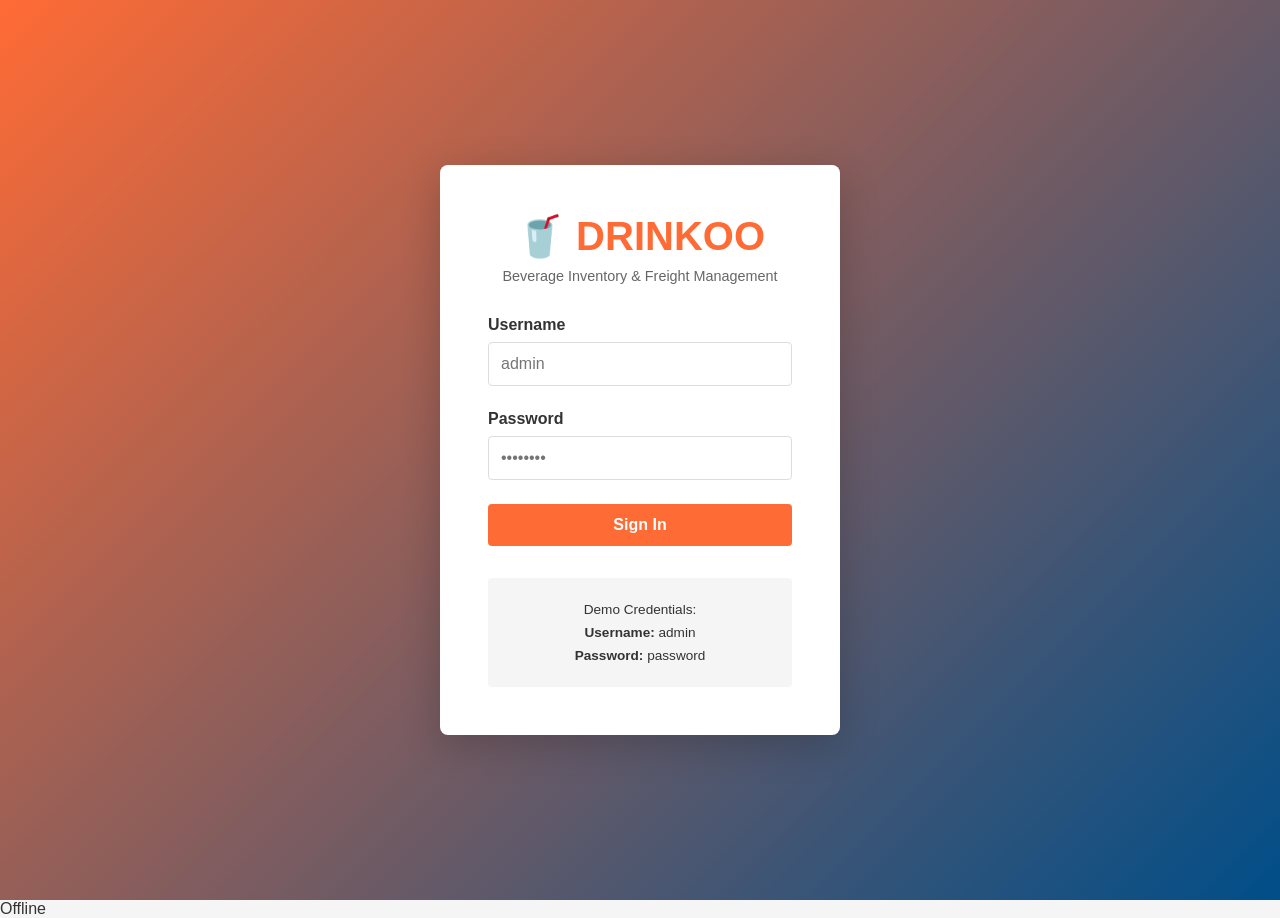
<file: frontend/index.html>
<!DOCTYPE html>
<html lang="en">
<head>
    <meta charset="UTF-8">
    <meta name="viewport" content="width=device-width, initial-scale=1.0">
    <title>DRINKOO - Login</title>
    <link rel="stylesheet" href="styles/main.css">
</head>
<body>
    <div class="login-container">
        <div class="login-card">
            <div class="login-header">
                <h1>🥤 DRINKOO</h1>
                <p>Beverage Inventory & Freight Management</p>
            </div>
            
            <form id="loginForm" class="login-form">
                <div class="form-group">
                    <label for="username">Username</label>
                    <input 
                        type="text" 
                        id="username" 
                        name="username" 
                        placeholder="admin"
                        required
                    >
                </div>
                
                <div class="form-group">
                    <label for="password">Password</label>
                    <input 
                        type="password" 
                        id="password" 
                        name="password" 
                        placeholder="••••••••"
                        required
                    >
                </div>
                
                <button type="submit" class="btn btn-primary btn-full">
                    Sign In
                </button>
                
                <div id="loginError" class="error-message" style="display: none;"></div>
            </form>
            
            <div class="login-footer">
                <p>Demo Credentials:</p>
                <p><strong>Username:</strong> admin</p>
                <p><strong>Password:</strong> password</p>
            </div>
        </div>
    </div>

    <script src="js/auth.js"></script>
    <script src="js/telemetry.js"></script>
</body>
</html>
</file>
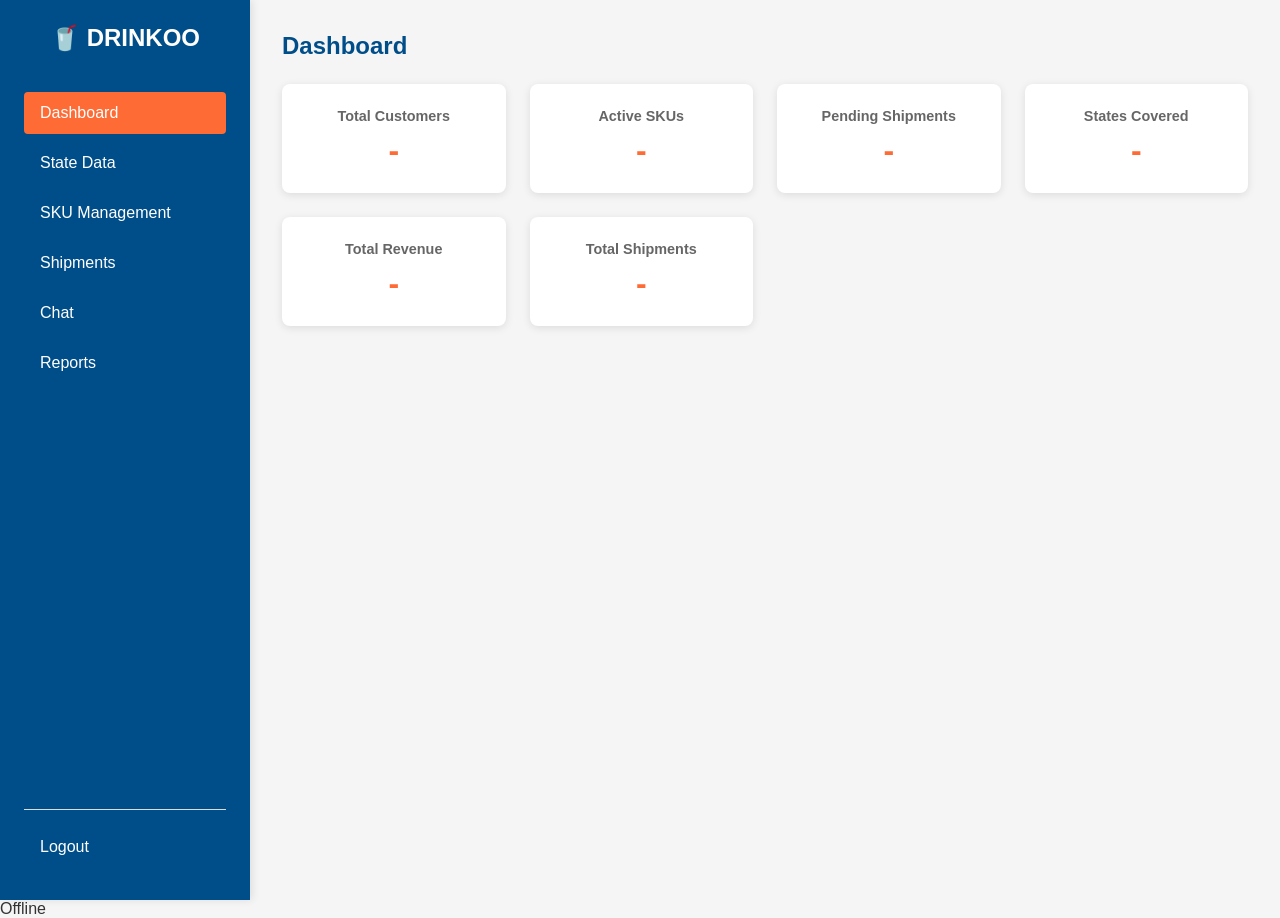
<file: frontend/dashboard.html>
<!DOCTYPE html>
<html lang="en">
<head>
    <meta charset="UTF-8">
    <meta name="viewport" content="width=device-width, initial-scale=1.0">
    <title>DRINKOO - Dashboard</title>
    <link rel="stylesheet" href="styles/main.css">
</head>
<body>
    <div class="dashboard-container">
        <!-- Navigation Sidebar -->
        <nav class="sidebar">
            <div class="sidebar-header">
                <h2>🥤 DRINKOO</h2>
                <p id="currentUser"></p>
            </div>
            
            <ul class="nav-menu">
                <li><a href="#" onclick="navigateTo('dashboard')" class="nav-link active">Dashboard</a></li>
                <li><a href="#" onclick="navigateTo('states')" class="nav-link">State Data</a></li>
                <li><a href="#" onclick="navigateTo('skus')" class="nav-link">SKU Management</a></li>
                <li><a href="#" onclick="navigateTo('shipments')" class="nav-link">Shipments</a></li>
                <li><a href="#" onclick="navigateTo('chat')" class="nav-link">Chat</a></li>
                <li><a href="#" onclick="navigateTo('reports')" class="nav-link">Reports</a></li>
                <li style="margin-top: auto; border-top: 1px solid #ddd; padding-top: 1rem;">
                    <a href="#" onclick="logout()" class="nav-link">Logout</a>
                </li>
            </ul>
        </nav>

        <!-- Main Content -->
        <main class="main-content">
            <!-- Dashboard View -->
            <section id="dashboardView" class="view active">
                <h1>Dashboard</h1>
                
                <div class="metrics-grid">
                    <div class="metric-card">
                        <div class="metric-label">Total Customers</div>
                        <div class="metric-value" id="totalCustomers">-</div>
                    </div>
                    <div class="metric-card">
                        <div class="metric-label">Active SKUs</div>
                        <div class="metric-value" id="totalSKUs">-</div>
                    </div>
                    <div class="metric-card">
                        <div class="metric-label">Pending Shipments</div>
                        <div class="metric-value" id="pendingShipments">-</div>
                    </div>
                    <div class="metric-card">
                        <div class="metric-label">States Covered</div>
                        <div class="metric-value" id="statesCovered">-</div>
                    </div>
                    <div class="metric-card">
                        <div class="metric-label">Total Revenue</div>
                        <div class="metric-value" id="totalRevenue">-</div>
                    </div>
                    <div class="metric-card">
                        <div class="metric-label">Total Shipments</div>
                        <div class="metric-value" id="totalShipments">-</div>
                    </div>
                </div>
            </section>

            <!-- State Data View -->
            <section id="statesView" class="view">
                <h1>State-Wide Data</h1>
                
                <div class="form-group">
                    <label for="stateSelector">Select State:</label>
                    <select id="stateSelector" onchange="loadStateData()">
                        <option value="">-- Choose a state --</option>
                    </select>
                </div>
                
                <div id="stateDataContainer" class="state-data-container" style="display: none;">
                    <div class="metrics-grid">
                        <div class="metric-card">
                            <div class="metric-label">State Customers</div>
                            <div class="metric-value" id="stateCustomerCount">-</div>
                        </div>
                        <div class="metric-card">
                            <div class="metric-label">Available SKUs</div>
                            <div class="metric-value" id="stateSKUCount">-</div>
                        </div>
                        <div class="metric-card">
                            <div class="metric-label">Pending Shipments</div>
                            <div class="metric-value" id="statePendingShipments">-</div>
                        </div>
                        <div class="metric-card">
                            <div class="metric-label">Total Revenue</div>
                            <div class="metric-value" id="stateRevenue">-</div>
                        </div>
                    </div>
                    
                    <h3>Available SKUs in <span id="selectedStateName"></span></h3>
                    <table class="data-table" id="stateSkuTable">
                        <thead>
                            <tr>
                                <th>SKU Code</th>
                                <th>Flavor</th>
                                <th>Size (ml)</th>
                                <th>Category</th>
                                <th>Allocated Qty</th>
                                <th>Distribution %</th>
                            </tr>
                        </thead>
                        <tbody></tbody>
                    </table>
                </div>
            </section>

            <!-- SKU Management View -->
            <section id="skusView" class="view">
                <h1>SKU Management</h1>
                
                <button class="btn btn-primary" onclick="showAddSkuForm()">+ Add New SKU</button>
                
                <div id="skuFormContainer" style="display: none; margin-top: 2rem;">
                    <h2>Create New SKU</h2>
                    <form id="skuForm" class="form-grid">
                        <div class="form-group">
                            <label for="skuCode">SKU Code *</label>
                            <input type="text" id="skuCode" required>
                        </div>
                        <div class="form-group">
                            <label for="skuName">SKU Name *</label>
                            <input type="text" id="skuName" required>
                        </div>
                        <div class="form-group">
                            <label for="flavorProfile">Flavor Profile *</label>
                            <input type="text" id="flavorProfile" required>
                        </div>
                        <div class="form-group">
                            <label for="drinkSize">Size (ml) *</label>
                            <select id="drinkSize" required>
                                <option value="">-- Select size --</option>
                                <option value="1000">1000 ml</option>
                                <option value="1500">1500 ml</option>
                            </select>
                        </div>
                        <div class="form-group">
                            <label for="manufacturingCost">Manufacturing Cost *</label>
                            <input type="number" id="manufacturingCost" step="0.01" required>
                        </div>
                        <div class="form-group">
                            <label for="shippingCost">Shipping Cost *</label>
                            <input type="number" id="shippingCost" step="0.01" required>
                        </div>
                        <div class="form-group">
                            <label for="retailPrice">Retail Price *</label>
                            <input type="number" id="retailPrice" step="0.01" required>
                        </div>
                        <div class="form-group">
                            <label for="skuCategory">Category *</label>
                            <select id="skuCategory" required>
                                <option value="soda">Soda</option>
                                <option value="juice">Juice</option>
                                <option value="energy_drink">Energy Drink</option>
                                <option value="water">Water</option>
                                <option value="iced_tea">Iced Tea</option>
                                <option value="coconut_water">Coconut Water</option>
                                <option value="sparkling_water">Sparkling Water</option>
                                <option value="sports_drink">Sports Drink</option>
                            </select>
                        </div>
                        <div class="form-group full-width">
                            <button type="submit" class="btn btn-primary">Create SKU</button>
                            <button type="button" class="btn btn-secondary" onclick="hideAddSkuForm()">Cancel</button>
                        </div>
                    </form>
                </div>
                
                <h2 style="margin-top: 2rem;">Active SKUs</h2>
                <table class="data-table" id="skusTable">
                    <thead>
                        <tr>
                            <th>SKU Code</th>
                            <th>Name</th>
                            <th>Flavor</th>
                            <th>Size</th>
                            <th>Category</th>
                            <th>Mfg Cost</th>
                            <th>Ship Cost</th>
                            <th>Retail Price</th>
                        </tr>
                    </thead>
                    <tbody></tbody>
                </table>
            </section>

            <!-- Shipments View -->
            <section id="shipmentsView" class="view">
                <h1>Shipment Management</h1>
                
                <button class="btn btn-primary" onclick="showCreateShipmentForm()">+ Create Shipment</button>
                
                <div id="shipmentFormContainer" style="display: none; margin-top: 2rem;">
                    <h2>Create New Shipment</h2>
                    <form id="shipmentForm" class="form-grid">
                        <div class="form-group">
                            <label for="shipmentState">Destination State *</label>
                            <select id="shipmentState" required></select>
                        </div>
                        <div class="form-group">
                            <label for="shipmentSku">SKU *</label>
                            <select id="shipmentSku" required></select>
                        </div>
                        <div class="form-group">
                            <label for="shipmentQty">Quantity *</label>
                            <input type="number" id="shipmentQty" min="1" required>
                        </div>
                        <div class="form-group">
                            <label for="shipmentDate">Shipment Date *</label>
                            <input type="date" id="shipmentDate" required>
                        </div>
                        <div class="form-group">
                            <label for="expectedDelivery">Expected Delivery Date</label>
                            <input type="date" id="expectedDelivery">
                        </div>
                        <div class="form-group full-width">
                            <button type="submit" class="btn btn-primary">Create Shipment</button>
                            <button type="button" class="btn btn-secondary" onclick="hideCreateShipmentForm()">Cancel</button>
                        </div>
                    </form>
                </div>
                
                <h2 style="margin-top: 2rem;">Track Shipment</h2>
                <div class="form-group" style="max-width: 500px;">
                    <label for="trackingCodeInput">Enter Tracking Code:</label>
                    <input 
                        type="text" 
                        id="trackingCodeInput" 
                        placeholder="DRINKOO-YYYYMMDDHHMMSS-XXXXXX"
                    >
                    <button class="btn btn-primary" onclick="trackShipment()">Track</button>
                </div>
                
                <div id="shipmentDetails" style="display: none; margin-top: 2rem;">
                    <h3>Shipment Details</h3>
                    <table class="data-table">
                        <tbody id="shipmentDetailsBody"></tbody>
                    </table>
                </div>
                
                <h2 style="margin-top: 2rem;">Recent Shipments</h2>
                <table class="data-table" id="shipmentsTable">
                    <thead>
                        <tr>
                            <th>Tracking Code</th>
                            <th>State</th>
                            <th>SKU Code</th>
                            <th>Quantity</th>
                            <th>Date</th>
                            <th>Status</th>
                        </tr>
                    </thead>
                    <tbody></tbody>
                </table>
            </section>

            <!-- Chat View -->
            <section id="chatView" class="view">
                <h1>DRINKOO Assistant</h1>
                
                <div class="chat-container">
                    <div id="chatMessages" class="chat-messages"></div>
                    
                    <form id="chatForm" class="chat-form" onsubmit="sendChatMessage(event)">
                        <input 
                            type="text" 
                            id="chatInput" 
                            placeholder="Ask about customers, SKUs, sales, shipments..."
                            required
                        >
                        <button type="submit" class="btn btn-primary">Send</button>
                    </form>
                </div>
            </section>

            <!-- Reports View -->
            <section id="reportsView" class="view">
                <h1>Reports</h1>
                
                <h2>Sales by State</h2>
                <table class="data-table" id="salesByStateTable">
                    <thead>
                        <tr>
                            <th>State</th>
                            <th>Capital</th>
                            <th>Total Revenue</th>
                            <th>Units Sold</th>
                        </tr>
                    </thead>
                    <tbody></tbody>
                </table>
                
                <h2 style="margin-top: 2rem;">Top SKUs</h2>
                <table class="data-table" id="topSkusTable">
                    <thead>
                        <tr>
                            <th>SKU Code</th>
                            <th>Name</th>
                            <th>Category</th>
                            <th>Units Sold</th>
                            <th>Total Revenue</th>
                        </tr>
                    </thead>
                    <tbody></tbody>
                </table>
            </section>
        </main>
    </div>

    <script src="js/auth.js"></script>
    <script src="js/api.js"></script>
    <script src="js/telemetry.js"></script>
    <script src="js/main.js"></script>
</body>
</html>
</file>
<file: frontend/styles/main.css>
/* DRINKOO Frontend Stylesheet */

* {
    margin: 0;
    padding: 0;
    box-sizing: border-box;
}

:root {
    --primary-color: #FF6B35;
    --secondary-color: #004E89;
    --success-color: #06A77D;
    --danger-color: #D62828;
    --warning-color: #F77F00;
    --light-bg: #F5F5F5;
    --dark-text: #333333;
    --border-color: #DDDDDD;
    --shadow: 0 2px 8px rgba(0, 0, 0, 0.1);
}

body {
    font-family: -apple-system, BlinkMacSystemFont, 'Segoe UI', Roboto, Oxygen, Ubuntu, Cantarell, sans-serif;
    background-color: var(--light-bg);
    color: var(--dark-text);
}

/* ===== Login Page ===== */
.login-container {
    display: flex;
    justify-content: center;
    align-items: center;
    min-height: 100vh;
    background: linear-gradient(135deg, var(--primary-color) 0%, var(--secondary-color) 100%);
}

.login-card {
    background: white;
    border-radius: 8px;
    box-shadow: 0 10px 40px rgba(0, 0, 0, 0.2);
    padding: 3rem;
    width: 100%;
    max-width: 400px;
}

.login-header {
    text-align: center;
    margin-bottom: 2rem;
}

.login-header h1 {
    font-size: 2.5rem;
    color: var(--primary-color);
    margin-bottom: 0.5rem;
}

.login-header p {
    color: #666;
    font-size: 0.9rem;
}

.login-form {
    margin-bottom: 2rem;
}

.form-group {
    margin-bottom: 1.5rem;
}

.form-group label {
    display: block;
    font-weight: 600;
    margin-bottom: 0.5rem;
    color: var(--dark-text);
}

.form-group input,
.form-group select,
.form-group textarea {
    width: 100%;
    padding: 0.75rem;
    border: 1px solid var(--border-color);
    border-radius: 4px;
    font-size: 1rem;
    font-family: inherit;
}

.form-group input:focus,
.form-group select:focus,
.form-group textarea:focus {
    outline: none;
    border-color: var(--primary-color);
    box-shadow: 0 0 0 3px rgba(255, 107, 53, 0.1);
}

.login-footer {
    background-color: var(--light-bg);
    padding: 1rem;
    border-radius: 4px;
    text-align: center;
    font-size: 0.85rem;
}

.login-footer p {
    margin: 0.5rem 0;
}

.error-message {
    color: var(--danger-color);
    padding: 0.75rem;
    background-color: #fff5f5;
    border-left: 3px solid var(--danger-color);
    border-radius: 4px;
    margin-top: 1rem;
}

/* ===== Buttons ===== */
.btn {
    padding: 0.75rem 1.5rem;
    border: none;
    border-radius: 4px;
    font-size: 1rem;
    font-weight: 600;
    cursor: pointer;
    transition: all 0.3s ease;
}

.btn-primary {
    background-color: var(--primary-color);
    color: white;
}

.btn-primary:hover {
    background-color: #ff5520;
    transform: translateY(-2px);
    box-shadow: var(--shadow);
}

.btn-secondary {
    background-color: #999;
    color: white;
}

.btn-secondary:hover {
    background-color: #777;
}

.btn-full {
    width: 100%;
}

/* ===== Dashboard Layout ===== */
.dashboard-container {
    display: flex;
    min-height: 100vh;
}

.sidebar {
    width: 250px;
    background-color: var(--secondary-color);
    color: white;
    padding: 1.5rem;
    display: flex;
    flex-direction: column;
    box-shadow: 2px 0 8px rgba(0, 0, 0, 0.1);
    position: fixed;
    height: 100vh;
    overflow-y: auto;
}

.sidebar-header {
    margin-bottom: 2rem;
    text-align: center;
}

.sidebar-header h2 {
    font-size: 1.5rem;
    margin-bottom: 0.5rem;
}

.sidebar-header p {
    font-size: 0.85rem;
    opacity: 0.9;
}

.nav-menu {
    list-style: none;
    display: flex;
    flex-direction: column;
    flex: 1;
}

.nav-link {
    color: white;
    text-decoration: none;
    padding: 0.75rem 1rem;
    border-radius: 4px;
    margin-bottom: 0.5rem;
    transition: all 0.3s ease;
    display: block;
}

.nav-link:hover,
.nav-link.active {
    background-color: var(--primary-color);
}

.main-content {
    margin-left: 250px;
    flex: 1;
    padding: 2rem;
    max-height: 100vh;
    overflow-y: auto;
}

/* ===== Metrics Grid ===== */
.metrics-grid {
    display: grid;
    grid-template-columns: repeat(auto-fit, minmax(200px, 1fr));
    gap: 1.5rem;
    margin-bottom: 2rem;
}

.metric-card {
    background: white;
    padding: 1.5rem;
    border-radius: 8px;
    box-shadow: var(--shadow);
    text-align: center;
}

.metric-label {
    font-size: 0.9rem;
    color: #666;
    margin-bottom: 0.5rem;
    font-weight: 600;
}

.metric-value {
    font-size: 2rem;
    font-weight: 700;
    color: var(--primary-color);
}

/* ===== Views ===== */
.view {
    display: none;
}

.view.active {
    display: block;
}

.view h1 {
    margin-bottom: 1.5rem;
    color: var(--secondary-color);
}

.view h2 {
    margin-top: 2rem;
    margin-bottom: 1rem;
    color: var(--secondary-color);
}

.view h3 {
    margin-top: 1rem;
    margin-bottom: 0.5rem;
    color: var(--dark-text);
}

/* ===== Form Grid ===== */
.form-grid {
    display: grid;
    grid-template-columns: repeat(auto-fit, minmax(250px, 1fr));
    gap: 1.5rem;
    background: white;
    padding: 1.5rem;
    border-radius: 8px;
    box-shadow: var(--shadow);
    margin-bottom: 2rem;
}

.form-group.full-width {
    grid-column: 1 / -1;
    display: flex;
    gap: 1rem;
}

/* ===== Tables ===== */
.data-table {
    width: 100%;
    border-collapse: collapse;
    background: white;
    border-radius: 8px;
    overflow: hidden;
    box-shadow: var(--shadow);
}

.data-table thead {
    background-color: var(--secondary-color);
    color: white;
}

.data-table th {
    padding: 1rem;
    text-align: left;
    font-weight: 600;
}

.data-table td {
    padding: 0.75rem 1rem;
    border-bottom: 1px solid var(--border-color);
}

.data-table tbody tr:hover {
    background-color: var(--light-bg);
}

.data-table tbody tr:last-child td {
    border-bottom: none;
}

/* ===== Status Badges ===== */
.status-badge {
    display: inline-block;
    padding: 0.35rem 0.75rem;
    border-radius: 20px;
    font-size: 0.85rem;
    font-weight: 600;
    text-transform: capitalize;
}

.status-pending {
    background-color: #fff3cd;
    color: #856404;
}

.status-in_transit {
    background-color: #d1ecf1;
    color: #0c5460;
}

.status-delivered {
    background-color: #d4edda;
    color: #155724;
}

.status-failed {
    background-color: #f8d7da;
    color: #721c24;
}

/* ===== State Data Container ===== */
.state-data-container {
    margin-top: 2rem;
}

/* ===== Chat ===== */
.chat-container {
    background: white;
    border-radius: 8px;
    box-shadow: var(--shadow);
    display: flex;
    flex-direction: column;
    height: 600px;
}

.chat-messages {
    flex: 1;
    padding: 1.5rem;
    overflow-y: auto;
    display: flex;
    flex-direction: column;
    gap: 1rem;
}

.chat-message {
    padding: 1rem;
    border-radius: 8px;
    max-width: 80%;
}

.chat-message.user {
    align-self: flex-end;
    background-color: var(--primary-color);
    color: white;
}

.chat-message.assistant {
    align-self: flex-start;
    background-color: var(--light-bg);
    color: var(--dark-text);
}

/* Enhanced chat response styling */
.chat-response {
    display: flex;
    flex-direction: column;
    gap: 0.75rem;
}

.chat-answer {
    line-height: 1.5;
    margin: 0;
}

.chat-metadata {
    display: flex;
    gap: 1rem;
    font-size: 0.85rem;
    align-items: center;
    flex-wrap: wrap;
    padding: 0.5rem 0;
    border-top: 1px solid rgba(0, 0, 0, 0.1);
    padding-top: 0.75rem;
}

.chat-source {
    color: #666;
    font-weight: 600;
}

.chat-confidence {
    padding: 0.25rem 0.75rem;
    border-radius: 12px;
    font-size: 0.8rem;
    font-weight: 600;
}

.chat-confidence.confidence-high {
    background-color: #e8f5e9;
    color: #2e7d32;
}

.chat-confidence.confidence-medium {
    background-color: #fff3e0;
    color: #e65100;
}

.chat-confidence.confidence-low {
    background-color: #f3e5f5;
    color: #6a1b9a;
}

.chat-context {
    margin-top: 0.5rem;
    padding: 0.75rem;
    background-color: rgba(255, 255, 255, 0.5);
    border-left: 3px solid var(--primary-color);
    border-radius: 4px;
    font-size: 0.9rem;
}

.chat-context summary {
    cursor: pointer;
    font-weight: 600;
    color: var(--primary-color);
}

.chat-context p {
    margin: 0.5rem 0;
    padding-left: 1rem;
}

.chat-error {
    color: var(--danger-color);
    font-weight: 600;
}

.chat-form {
    display: flex;
    padding: 1.5rem;
    gap: 1rem;
    border-top: 1px solid var(--border-color);
}

.chat-form input {
    flex: 1;
}

/* ===== Responsive ===== */
@media (max-width: 768px) {
    .sidebar {
        width: 200px;
        padding: 1rem;
    }

    .main-content {
        margin-left: 200px;
        padding: 1rem;
    }

    .metrics-grid {
        grid-template-columns: repeat(2, 1fr);
        gap: 1rem;
    }

    .form-grid {
        grid-template-columns: 1fr;
    }

    .data-table {
        font-size: 0.85rem;
    }

    .data-table th,
    .data-table td {
        padding: 0.5rem;
    }

    .chat-container {
        height: 400px;
    }
}

@media (max-width: 500px) {
    .sidebar {
        width: 100%;
        height: auto;
        position: static;
    }

    .main-content {
        margin-left: 0;
        padding: 0.5rem;
    }

    .nav-menu {
        flex-direction: row;
        flex-wrap: wrap;
    }

    .nav-link {
        margin-bottom: 0.25rem;
    }

    .login-card {
        padding: 2rem 1rem;
    }

    .metrics-grid {
        grid-template-columns: 1fr;
    }
}
</file>
